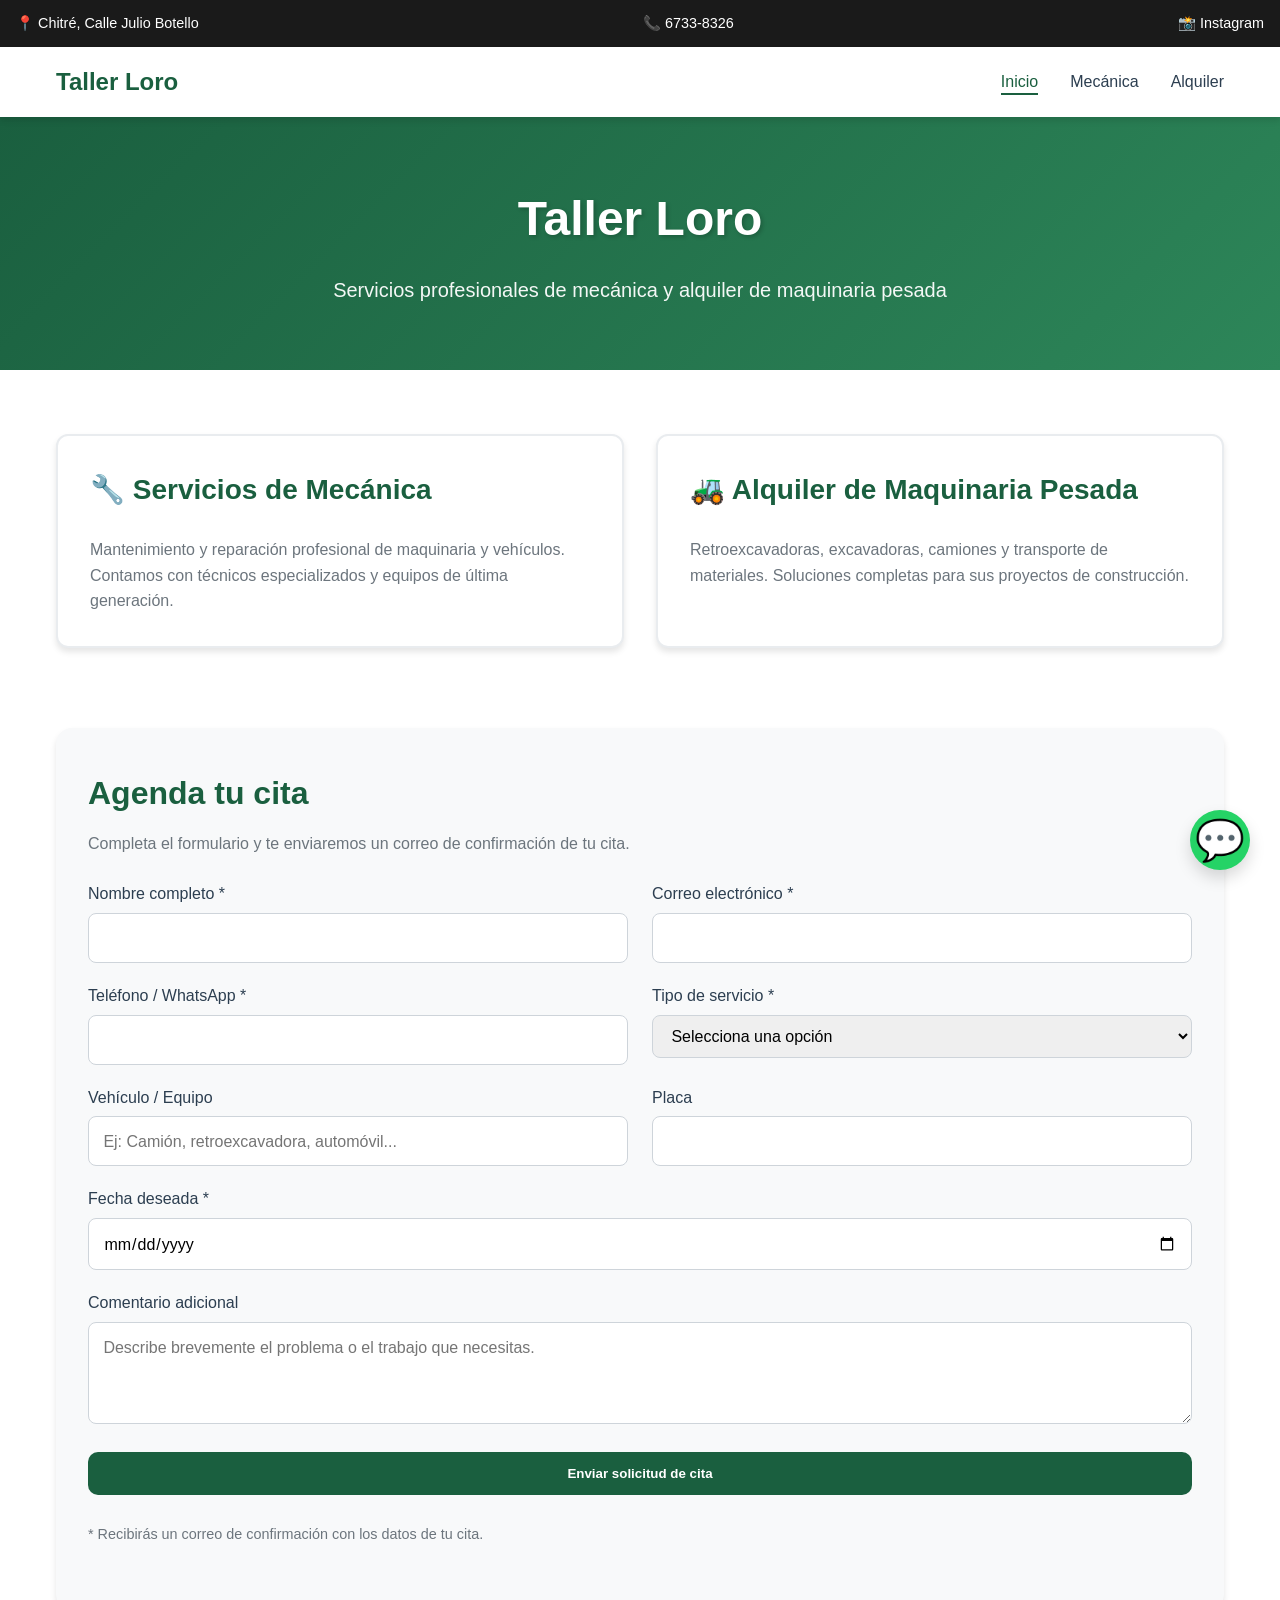
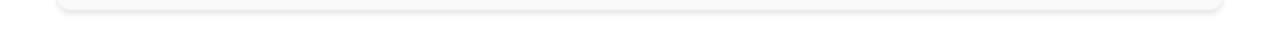
<file: public/index.html>
<!DOCTYPE html>
<html lang="es">
<head>
  <meta charset="UTF-8">
  <meta name="viewport" content="width=device-width, initial-scale=1.0">
  <meta name="description" content="Taller Loro - Servicios profesionales de mecánica y alquiler de maquinaria pesada en Chitré">
  <meta name="keywords" content="mecánica, alquiler maquinaria">
  <title>Taller Loro - Servicios de Mecánica y Alquiler de Maquinaria</title>
  <link rel="stylesheet" href="style.css">
</head>
<body>

  <!-- Barra superior -->
  <div class="top-bar">
    <span>📍 Chitré, Calle Julio Botello</span>
    <span>📞 6733-8326</span>
    <a href="https://www.instagram.com/tallerlorochitre/#" target="_blank" rel="noopener noreferrer">📸 Instagram</a>
  </div>

  <!-- Navegación -->
  <nav>
    <div class="nav-container">
      <a href="index.html" class="logo">Taller Loro</a>
      <ul class="nav-links">
        <li><a href="index.html" class="active">Inicio</a></li>
        <li><a href="mecanica.html">Mecánica</a></li>
        <li><a href="alquiler.html">Alquiler</a></li>
      </ul>
    </div>
  </nav>

  <header>
    <h1>Taller Loro</h1>
    <p>Servicios profesionales de mecánica y alquiler de maquinaria pesada</p>
  </header>

  <main>
    <section class="services">
      <a href="mecanica.html" class="service-card">
        <h2>🔧 Servicios de Mecánica</h2>
        <p>Mantenimiento y reparación profesional de maquinaria y vehículos. Contamos con técnicos especializados y equipos de última generación.</p>
      </a>
      <a href="alquiler.html" class="service-card">
        <h2>🚜 Alquiler de Maquinaria Pesada</h2>
        <p>Retroexcavadoras, excavadoras, camiones y transporte de materiales. Soluciones completas para sus proyectos de construcción.</p>
      </a>
    </section>

    <section class="booking" id="citas">
      <h2>Agenda tu cita</h2>
      <p>Completa el formulario y te enviaremos un correo de confirmación de tu cita.</p>

      <form class="booking-form" id="form-citas" action="https://tallerloro.onrender.com/api/citas" method="post">
        <div class="form-row">
          <div class="form-group">
            <label for="nombre">Nombre completo *</label>
            <input type="text" id="nombre" name="nombre" required>
          </div>
          <div class="form-group">
            <label for="email">Correo electrónico *</label>
            <input type="email" id="email" name="email" required>
          </div>
        </div>
        <div class="form-row">
          <div class="form-group">
            <label for="telefono">Teléfono / WhatsApp *</label>
            <input type="tel" id="telefono" name="telefono" required>
          </div>
          <div class="form-group">
            <label for="servicio">Tipo de servicio *</label>
            <select id="servicio" name="servicio" required>
              <option value="">Selecciona una opción</option>
              <option value="mecanica">Mecánica</option>
              <option value="alquiler">Alquiler de maquinaria</option>
              <option value="diagnostico">Diagnóstico</option>
            </select>
          </div>
        </div>
        <div class="form-row">
          <div class="form-group">
            <label for="vehiculo">Vehículo / Equipo</label>
            <input type="text" id="vehiculo" name="vehiculo" placeholder="Ej: Camión, retroexcavadora, automóvil...">
          </div>
          <div class="form-group">
            <label for="placa">Placa</label>
            <input type="text" id="placa" name="placa">
          </div>
        </div>
        <div class="form-row">
          <div class="form-group">
            <label for="fecha">Fecha deseada *</label>
            <input type="date" id="fecha" name="fecha" required>
          </div>
        </div>
        <div class="form-group">
          <label for="notas">Comentario adicional</label>
          <textarea id="notas" name="notas" rows="3" placeholder="Describe brevemente el problema o el trabajo que necesitas."></textarea>
        </div>
        <button type="submit" class="btn-primary" id="btn-enviar">Enviar solicitud de cita</button>
        <p class="booking-hint" id="mensaje-cita">* Recibirás un correo de confirmación con los datos de tu cita.</p>
      </form>
    </section>
  </main>

  <!-- WhatsApp flotante -->
  <a href="https://wa.me/50767338326" class="whatsapp" target="_blank" rel="noopener noreferrer" aria-label="Contactar por WhatsApp">💬</a>

  <!-- Sin JavaScript especial: el formulario envía directo a /api/citas en Render -->
</body>
</html>
</file>
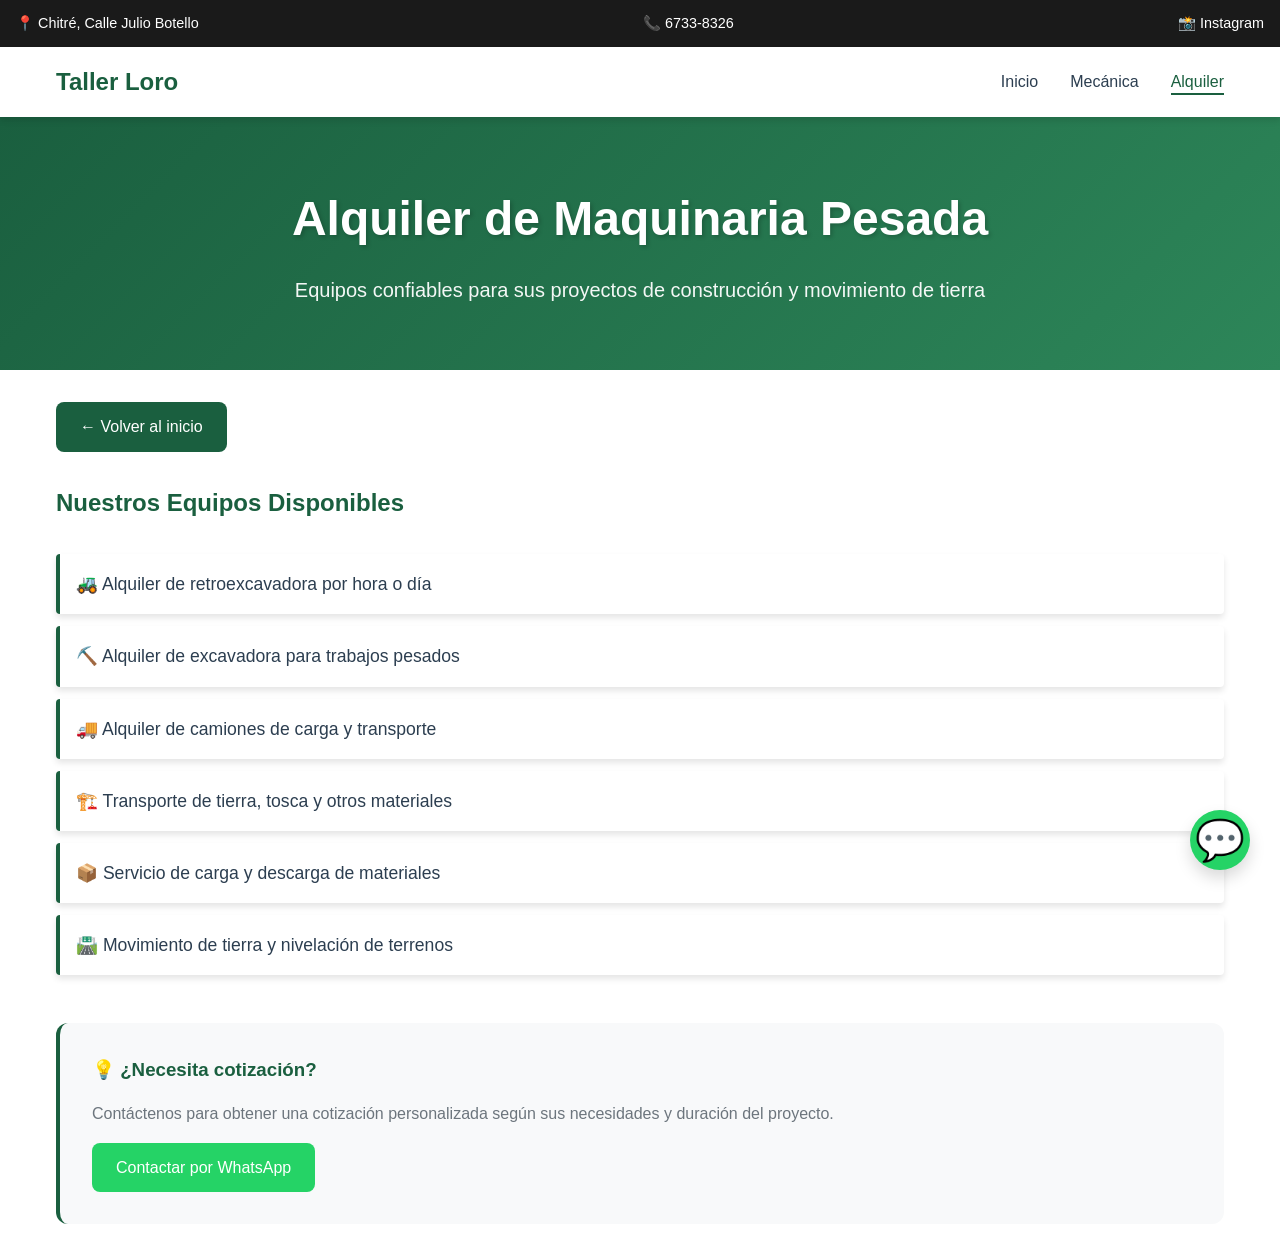
<file: public/alquiler.html>
<!DOCTYPE html>
<html lang="es">
<head>
  <meta charset="UTF-8">
  <meta name="viewport" content="width=device-width, initial-scale=1.0">
  <meta name="description" content="Alquiler de maquinaria pesada en Taller Loro - Retroexcavadoras, excavadoras, camiones y transporte de materiales">
  <title>Alquiler de Maquinaria Pesada - Taller Loro</title>
  <link rel="stylesheet" href="style.css">
</head>
<body>

<!-- Barra superior -->
<div class="top-bar">
  <span>📍 Chitré, Calle Julio Botello</span>
  <span>📞 6733-8326</span>
  <a href="https://www.instagram.com/tallerlorochitre/#" target="_blank" rel="noopener noreferrer">📸 Instagram</a>
</div>

<!-- Navegación -->
<nav>
  <div class="nav-container">
    <a href="index.html" class="logo">Taller Loro</a>
    <ul class="nav-links">
      <li><a href="index.html">Inicio</a></li>
      <li><a href="mecanica.html">Mecánica</a></li>
      <li><a href="alquiler.html" class="active">Alquiler</a></li>
    </ul>
  </div>
</nav>

<header>
  <h1>Alquiler de Maquinaria Pesada</h1>
  <p>Equipos confiables para sus proyectos de construcción y movimiento de tierra</p>
</header>

<main>
  <a href="index.html" class="back-button">← Volver al inicio</a>
  
  <h2 style="margin-bottom: 1.5rem; color: var(--primary-color);">Nuestros Equipos Disponibles</h2>
  
  <ul class="service-list">
    <li>🚜 Alquiler de retroexcavadora por hora o día</li>
    <li>⛏️ Alquiler de excavadora para trabajos pesados</li>
    <li>🚚 Alquiler de camiones de carga y transporte</li>
    <li>🏗️ Transporte de tierra, tosca y otros materiales</li>
    <li>📦 Servicio de carga y descarga de materiales</li>
    <li>🛣️ Movimiento de tierra y nivelación de terrenos</li>
  </ul>
  
  <div style="margin-top: 3rem; padding: 2rem; background: var(--light-bg); border-radius: 12px; border-left: 4px solid var(--primary-color);">
    <h3 style="color: var(--primary-color); margin-bottom: 1rem;">💡 ¿Necesita cotización?</h3>
    <p style="color: var(--text-light); margin-bottom: 1rem;">Contáctenos para obtener una cotización personalizada según sus necesidades y duración del proyecto.</p>
    <a href="https://wa.me/50767338326" style="display: inline-block; padding: 0.75rem 1.5rem; background: #25D366; color: white; text-decoration: none; border-radius: 8px; font-weight: 500;">Contactar por WhatsApp</a>
  </div>
</main>

<!-- Botón flotante WhatsApp -->
<a href="https://wa.me/50767338326" class="whatsapp" target="_blank" rel="noopener noreferrer" aria-label="Contactar por WhatsApp">
  💬
</a>

</body>
</html>
</file>
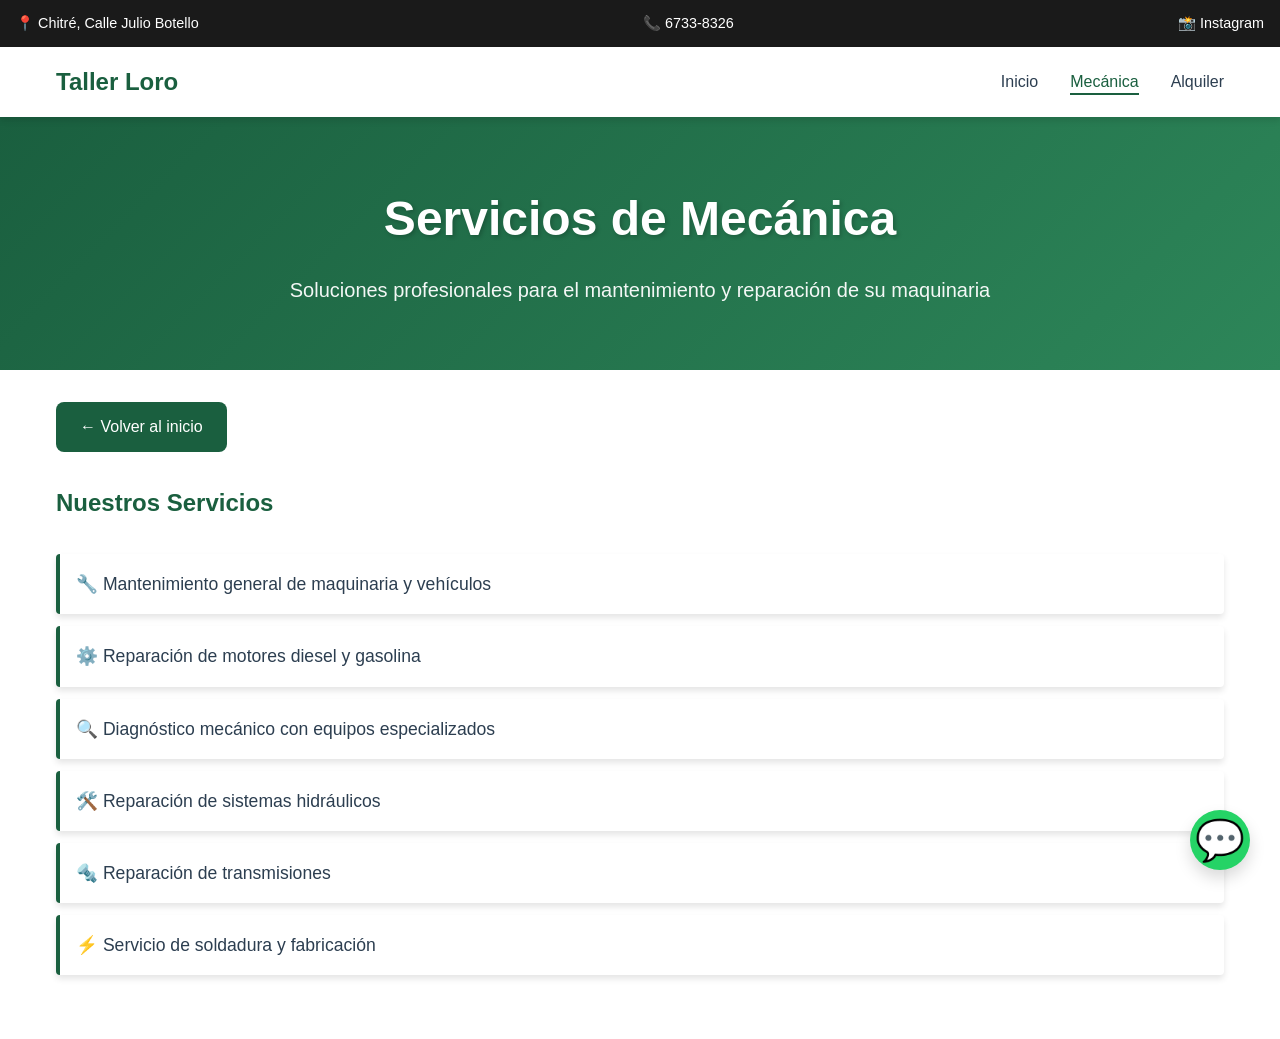
<file: public/mecanica.html>
<!DOCTYPE html>
<html lang="es">
<head>
  <meta charset="UTF-8">
  <meta name="viewport" content="width=device-width, initial-scale=1.0">
  <meta name="description" content="Servicios profesionales de mecánica en Taller Loro - Mantenimiento, reparación de motores y diagnóstico mecánico">
  <title>Servicios de Mecánica - Taller Loro</title>
  <link rel="stylesheet" href="style.css">
</head>
<body>

<!-- Barra superior -->
<div class="top-bar">
  <span>📍 Chitré, Calle Julio Botello</span>
  <span>📞 6733-8326</span>
  <a href="https://www.instagram.com/tallerlorochitre/#" target="_blank" rel="noopener noreferrer">📸 Instagram</a>
</div>

<!-- Navegación -->
<nav>
  <div class="nav-container">
    <a href="index.html" class="logo">Taller Loro</a>
    <ul class="nav-links">
      <li><a href="index.html">Inicio</a></li>
      <li><a href="mecanica.html" class="active">Mecánica</a></li>
      <li><a href="alquiler.html">Alquiler</a></li>
    </ul>
  </div>
</nav>

<header>
  <h1>Servicios de Mecánica</h1>
  <p>Soluciones profesionales para el mantenimiento y reparación de su maquinaria</p>
</header>

<main>
  <a href="index.html" class="back-button">← Volver al inicio</a>
  
  <h2 style="margin-bottom: 1.5rem; color: var(--primary-color);">Nuestros Servicios</h2>
  
  <ul class="service-list">
    <li>🔧 Mantenimiento general de maquinaria y vehículos</li>
    <li>⚙️ Reparación de motores diesel y gasolina</li>
    <li>🔍 Diagnóstico mecánico con equipos especializados</li>
    <li>🛠️ Reparación de sistemas hidráulicos</li>
    <li>🔩 Reparación de transmisiones</li>
    <li>⚡ Servicio de soldadura y fabricación</li>
  </ul>
</main>

<!-- Botón flotante WhatsApp -->
<a href="https://wa.me/50767338326" class="whatsapp" target="_blank" rel="noopener noreferrer" aria-label="Contactar por WhatsApp">
  💬
</a>

</body>
</html>
</file>
<file: public/style.css>
/* ==========================================================================
   Taller Loro - Estilos
   ========================================================================== */

* {
  margin: 0;
  padding: 0;
  box-sizing: border-box;
}

:root {
  --primary-color: #1a5f3f;
  --secondary-color: #2d8659;
  --accent-color: #ff6b35;
  --dark-bg: #1a1a1a;
  --light-bg: #f8f9fa;
  --text-dark: #2c3e50;
  --text-light: #6c757d;
  --white: #ffffff;
  --shadow: 0 4px 6px rgba(0, 0, 0, 0.1);
  --shadow-hover: 0 8px 16px rgba(0, 0, 0, 0.15);
}

body {
  font-family: "Segoe UI", Tahoma, Geneva, Verdana, sans-serif;
  line-height: 1.6;
  color: var(--text-dark);
  background-color: var(--white);
}

/* --------------------------------------------------------------------------
   Barra superior
   -------------------------------------------------------------------------- */
.top-bar {
  background: var(--dark-bg);
  color: var(--white);
  padding: 0.75rem 1rem;
  display: flex;
  justify-content: space-between;
  align-items: center;
  flex-wrap: wrap;
  gap: 1rem;
  font-size: 0.9rem;
}

.top-bar span {
  display: flex;
  align-items: center;
  gap: 0.5rem;
}

.top-bar a {
  color: var(--white);
  text-decoration: none;
  transition: color 0.3s;
  display: flex;
  align-items: center;
  gap: 0.5rem;
}

.top-bar a:hover {
  color: var(--accent-color);
}

/* --------------------------------------------------------------------------
   Navegación
   -------------------------------------------------------------------------- */
nav {
  background: var(--white);
  box-shadow: var(--shadow);
  padding: 1rem 0;
  position: sticky;
  top: 0;
  z-index: 100;
}

nav .nav-container {
  max-width: 1200px;
  margin: 0 auto;
  padding: 0 1rem;
  display: flex;
  justify-content: space-between;
  align-items: center;
}

nav .logo {
  font-size: 1.5rem;
  font-weight: bold;
  color: var(--primary-color);
  text-decoration: none;
}

nav .nav-links {
  display: flex;
  gap: 2rem;
  list-style: none;
}

nav .nav-links a {
  color: var(--text-dark);
  text-decoration: none;
  font-weight: 500;
  transition: color 0.3s;
  position: relative;
}

nav .nav-links a:hover {
  color: var(--primary-color);
}

nav .nav-links a.active {
  color: var(--primary-color);
}

nav .nav-links a.active::after {
  content: '';
  position: absolute;
  bottom: -5px;
  left: 0;
  width: 100%;
  height: 2px;
  background: var(--primary-color);
}

/* --------------------------------------------------------------------------
   Header principal
   -------------------------------------------------------------------------- */
header {
  padding: 4rem 1rem;
  text-align: center;
  background: linear-gradient(135deg, var(--primary-color) 0%, var(--secondary-color) 100%);
  color: var(--white);
}

header h1 {
  font-size: 3rem;
  margin-bottom: 1rem;
  text-shadow: 2px 2px 4px rgba(0, 0, 0, 0.2);
}

header p {
  font-size: 1.25rem;
  opacity: 0.95;
}

/* --------------------------------------------------------------------------
   Layout principal
   -------------------------------------------------------------------------- */
main {
  max-width: 1200px;
  margin: 0 auto;
  padding: 2rem 1rem;
}

/* --------------------------------------------------------------------------
   Tarjetas de servicios
   -------------------------------------------------------------------------- */
.services {
  display: grid;
  grid-template-columns: repeat(auto-fit, minmax(300px, 1fr));
  gap: 2rem;
  padding: 2rem 0;
}

.service-card {
  background: var(--white);
  border: 2px solid #e9ecef;
  padding: 2rem;
  text-decoration: none;
  color: var(--text-dark);
  border-radius: 12px;
  transition: all 0.3s ease;
  box-shadow: var(--shadow);
  display: flex;
  flex-direction: column;
  gap: 1rem;
}

.service-card:hover {
  transform: translateY(-8px);
  box-shadow: var(--shadow-hover);
  border-color: var(--primary-color);
}

.service-card h2 {
  font-size: 1.75rem;
  color: var(--primary-color);
  margin-bottom: 0.5rem;
}

.service-card p {
  color: var(--text-light);
  font-size: 1rem;
}

/* --------------------------------------------------------------------------
   Formulario de citas
   -------------------------------------------------------------------------- */
.booking {
  margin-top: 3rem;
  padding: 2.5rem 2rem;
  background: var(--light-bg);
  border-radius: 16px;
  box-shadow: var(--shadow);
}

.booking h2 {
  font-size: 2rem;
  margin-bottom: 0.75rem;
  color: var(--primary-color);
}

.booking p {
  color: var(--text-light);
  margin-bottom: 1.5rem;
}

.booking-form {
  display: flex;
  flex-direction: column;
  gap: 1.25rem;
}

.form-row {
  display: flex;
  gap: 1.5rem;
}

.form-group {
  flex: 1;
  display: flex;
  flex-direction: column;
  gap: 0.4rem;
}

.form-group label {
  font-weight: 500;
  color: var(--text-dark);
}

.form-group input,
.form-group select,
.form-group textarea {
  padding: 0.7rem 0.9rem;
  border-radius: 8px;
  border: 1px solid #ced4da;
  font: inherit;
  outline: none;
  transition: border-color 0.2s, box-shadow 0.2s;
}

.form-group input:focus,
.form-group select:focus,
.form-group textarea:focus {
  border-color: var(--primary-color);
  box-shadow: 0 0 0 3px rgba(26, 95, 63, 0.15);
}

.btn-primary {
  display: inline-block;
  margin-top: 0.5rem;
  padding: 0.9rem 1.6rem;
  background: var(--primary-color);
  color: var(--white);
  border: none;
  border-radius: 10px;
  font-weight: 600;
  cursor: pointer;
  transition: background 0.2s, transform 0.1s, box-shadow 0.2s;
}

.btn-primary:hover {
  background: var(--secondary-color);
  box-shadow: var(--shadow-hover);
  transform: translateY(-1px);
}

.btn-primary:active {
  transform: translateY(0);
  box-shadow: var(--shadow);
}

.booking-hint {
  margin-top: 0.5rem;
  font-size: 0.9rem;
  color: var(--text-light);
}

/* --------------------------------------------------------------------------
   Listas de servicios (Mecánica / Alquiler)
   -------------------------------------------------------------------------- */
.service-list {
  list-style: none;
  padding: 0;
  margin: 2rem 0;
}

.service-list li {
  padding: 1rem;
  margin-bottom: 0.75rem;
  background: var(--white);
  border-left: 4px solid var(--primary-color);
  border-radius: 4px;
  box-shadow: var(--shadow);
  transition: all 0.3s;
  font-size: 1.1rem;
}

.service-list li:hover {
  transform: translateX(5px);
  box-shadow: var(--shadow-hover);
}

/* --------------------------------------------------------------------------
   Botón volver
   -------------------------------------------------------------------------- */
.back-button {
  display: inline-block;
  margin-bottom: 2rem;
  padding: 0.75rem 1.5rem;
  background: var(--primary-color);
  color: var(--white);
  text-decoration: none;
  border-radius: 8px;
  transition: all 0.3s;
  font-weight: 500;
}

.back-button:hover {
  background: var(--secondary-color);
  transform: translateX(-5px);
}

/* --------------------------------------------------------------------------
   Botón flotante WhatsApp
   -------------------------------------------------------------------------- */
.whatsapp {
  position: fixed;
  bottom: 30px;
  right: 30px;
  background: #25D366;
  color: var(--white);
  font-size: 2.5rem;
  width: 60px;
  height: 60px;
  display: flex;
  align-items: center;
  justify-content: center;
  border-radius: 50%;
  text-decoration: none;
  box-shadow: var(--shadow-hover);
  transition: all 0.3s;
  z-index: 1000;
}

.whatsapp:hover {
  transform: scale(1.1);
  box-shadow: 0 8px 20px rgba(37, 211, 102, 0.4);
}

/* --------------------------------------------------------------------------
   Responsive
   -------------------------------------------------------------------------- */
@media (max-width: 768px) {
  header h1 {
    font-size: 2rem;
  }
  
  header p {
    font-size: 1rem;
  }
  
  nav .nav-links {
    gap: 1rem;
    font-size: 0.9rem;
  }
  
  .form-row {
    flex-direction: column;
  }

  .services {
    grid-template-columns: 1fr;
  }
  
  .top-bar {
    flex-direction: column;
    text-align: center;
  }
  
  .whatsapp {
    bottom: 20px;
    right: 20px;
    width: 50px;
    height: 50px;
    font-size: 2rem;
  }
}

@media (max-width: 480px) {
  nav .nav-container {
    flex-direction: column;
    gap: 1rem;
  }
  
  nav .nav-links {
    flex-direction: column;
    gap: 0.5rem;
    text-align: center;
  }
}
</file>
